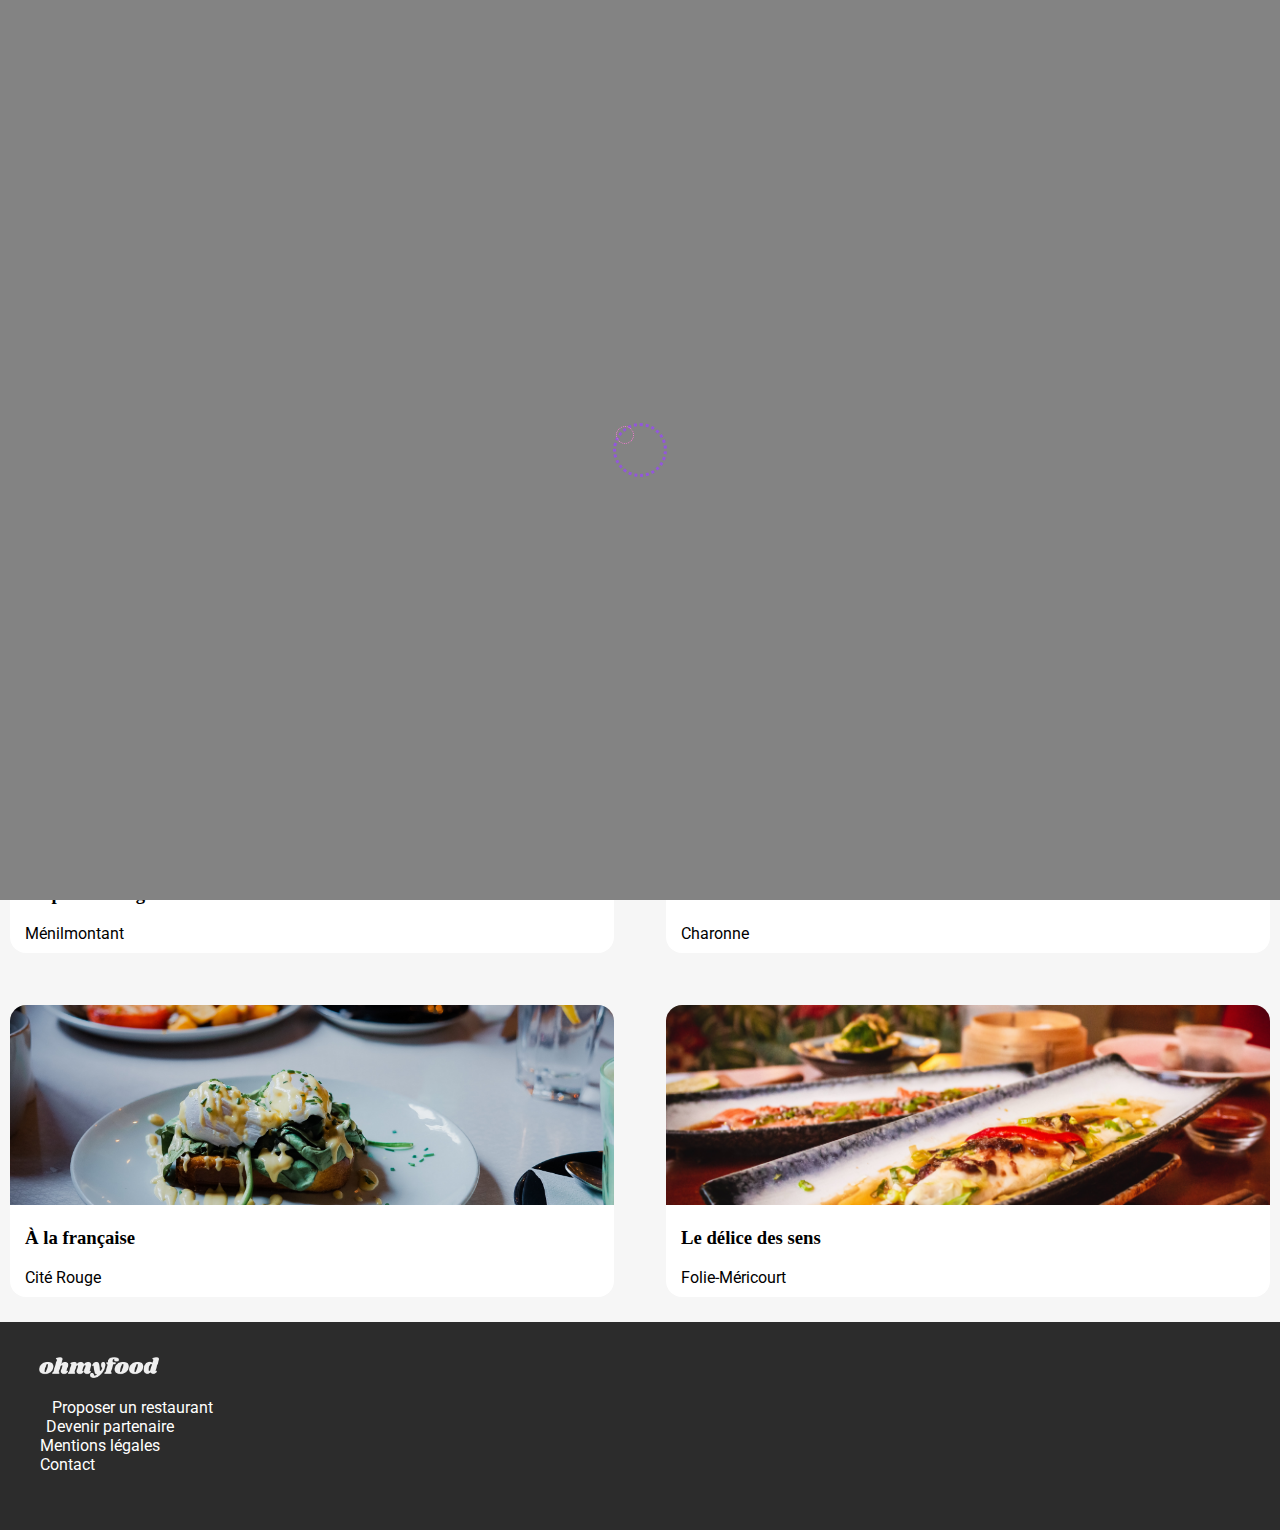
<file: index.html>
<!DOCTYPE html>

<html lang="fr">

<head>
	<meta charset="UTF-8">
	<meta name="viewport" content="initial-scale=1"/>
	<title>ohmyfood</title>
	<link rel="stylesheet" href="style.css">
	<link rel="preconnect" href="https://fonts.googleapis.com">
	<link rel="preconnect" href="https://fonts.gstatic.com" crossorigin>
	<link href="https://fonts.googleapis.com/css2?family=Roboto:wght@100;300;400;500;700;900&display=swap" rel="stylesheet">
	<link rel="stylesheet" href="https://use.fontawesome.com/releases/v5.14.0/css/all.css"
		integrity="sha384-HzLeBuhoNPvSl5KYnjx0BT+WB0QEEqLprO+NBkkk5gbc67FTaL7XIGa2w1L0Xbgc" crossorigin="anonymous">
</head>

<body>
	
	<!-- LOADER SPINNER -->
	
	<div class="loader">
		<div class="loader_spinner">
			<div class="loader_spinner_element"></div>
		</div>
	</div>
	
	<!-- HEADER -->
	
	<header class="header">
		<a href=""><img class="header_logo" src="images/logo/ohmyfood@2x.svg" alt="logo OMF"></a>
	</header>
	
	<main>
		
	<!-- SEARCH -->
		
		<div class="search">
			<div class="search_main">
				<i class="fas fa-map-marker-alt search_icon"></i>
			</div>
				<span><strong>Paris, Belleville</strong></span> 
		</div>
		
	<!-- INFORMATION -->

		<section class="info">
			<h1 class="info_text">Réservez le menu qui vous convient</h1>
			<p class="info_subtext">
				Découvrez des restaurants d'exception, séléctionnés par nos soins.
			</p>
			<span class="info_btnexplorer">Explorer nos restaurants</span>
		</section>
		
	<!-- FUNCTION -->

		<section class="fonction">
			<div class="bloc">
				<h2 class="function_term">Fonctionnemenent</h2>
				<ol class="function_list">
					<li class="function_main">
						<i class="function_icon fas fa-mobile-alt"></i>
						<span class="function_text">Choisissez un restaurant</span>
					</li>
					<li class="function_main">
						<i class="function_icon fas fa-list-ul"></i>
						<span class="function_text">Composez votre menu</span>
					</li>
					<li class="function_main">
						<i class="function_icon fas fa-store"></i>
						<span class="function_text">Dégustez au restaurant</span>
					</li>
				</ol>
			</div>
		</section>
		
	<!-- 4 RESTAURANTS -->
		
		<section class="resto">
			<div class="bloc">
				<h2 class="resto_line">Restaurants</h2>
				<div class="restocards">
					<a class="restocard" href="r1_lapalette.html">
						<img src="images/restaurants/img_resto1.jpg" alt="" class="restocard_img">
						<span class="restocard_new">Nouveau</span>
						<article class="restocard_art">
							<div class="restocard_menu">
								<h3 class="restocard_name">La palette du goût</h3>
								<span class="restocard_place">Ménilmontant</span>
							</div>
							<div class="restocard_btn mainmenu_button">
								<i class="restocard_heart1 mainmenu_heart1 far fa-heart fa-2x"></i>
							</div>
						</article>
					</a>
					<a class="restocard" href="r2_lanote.html">
						<img src="images/restaurants/img_resto2.jpg" alt="" class="restocard_img">
						<span class="restocard_new">Nouveau</span>
						<article class="restocard_art">
							<div class="restocard_menu">
								<h3 class="restocard_name">La note enchantée</h3>
								<span class="restocard_place">Charonne</span>
							</div>
							<div class="restocard_btn mainmenu_button">
								<i class="restocard_heart1 mainmenu_heart1 far fa-heart fa-2x"></i>
							</div>
						</article>
					</a>
					<a class="restocard" href="r3_lafrançaise.html">
						<img src="images/restaurants/img_resto3.jpg" alt="" class="restocard_img">
						<article class="restocard_art">
							<div class="restocard_menu">
								<h3 class="restocard_name">À la française</h3>
								<span class="restocard_place">Cité Rouge</span>
							</div>
							<div class="restocard_btn mainmenu_button">
								<i class="restocard_heart1 mainmenu_heart1 far fa-heart fa-2x"></i>
							</div>
						</article>
					</a>
					<a class="restocard" href="r4_ledelice.html">
						<img src="images/restaurants/img_resto4.jpg" alt="" class="restocard_img">
						<article class="restocard_art">
							<div class="restocard_menu">
								<h3 class="restocard_name">Le délice des sens</h3>
								<span class="restocard_place">Folie-Méricourt</span>
							</div>
							<div class="restocard_btn mainmenu_button">
								<i class="restocard_heart1 mainmenu_heart1 far fa-heart fa-2x"></i>
							</div>
						</article>
					</a>
				</div>
			</div>
			
		</section>

	</main>
	
	<!-- FOOTER -->
	
	<footer class="footer">
		<div class="bloc">
			<span class="footer_logo"><img class="footer_logo1" src="images/logo/ohmyfood.png" alt="ohmyfood"></span>
			<ul class="footer_list">
				<li class="footer_sublist">
					<a class="footer_link" href="#resto"><i class="footer_icon1 fas fa-utensils"></i>Proposer un
						restaurant</a>
				</li>
				<li class="footer_sublist">
					<a class="footer_link" href="#"><i class="footer_icon2 fas fa-hands-helping"></i>Devenir
						partenaire</a>
				</li>
				<li class="footer_sublist"><a class="footer_link" href="#">Mentions légales</a></li>
				<li class="footer_sublist"><a class="footer_link" href="mailto:mail@ohmyfood.com">Contact</a></li>
			</ul>
		</div>
	</footer>

</body>

</html>
</file>
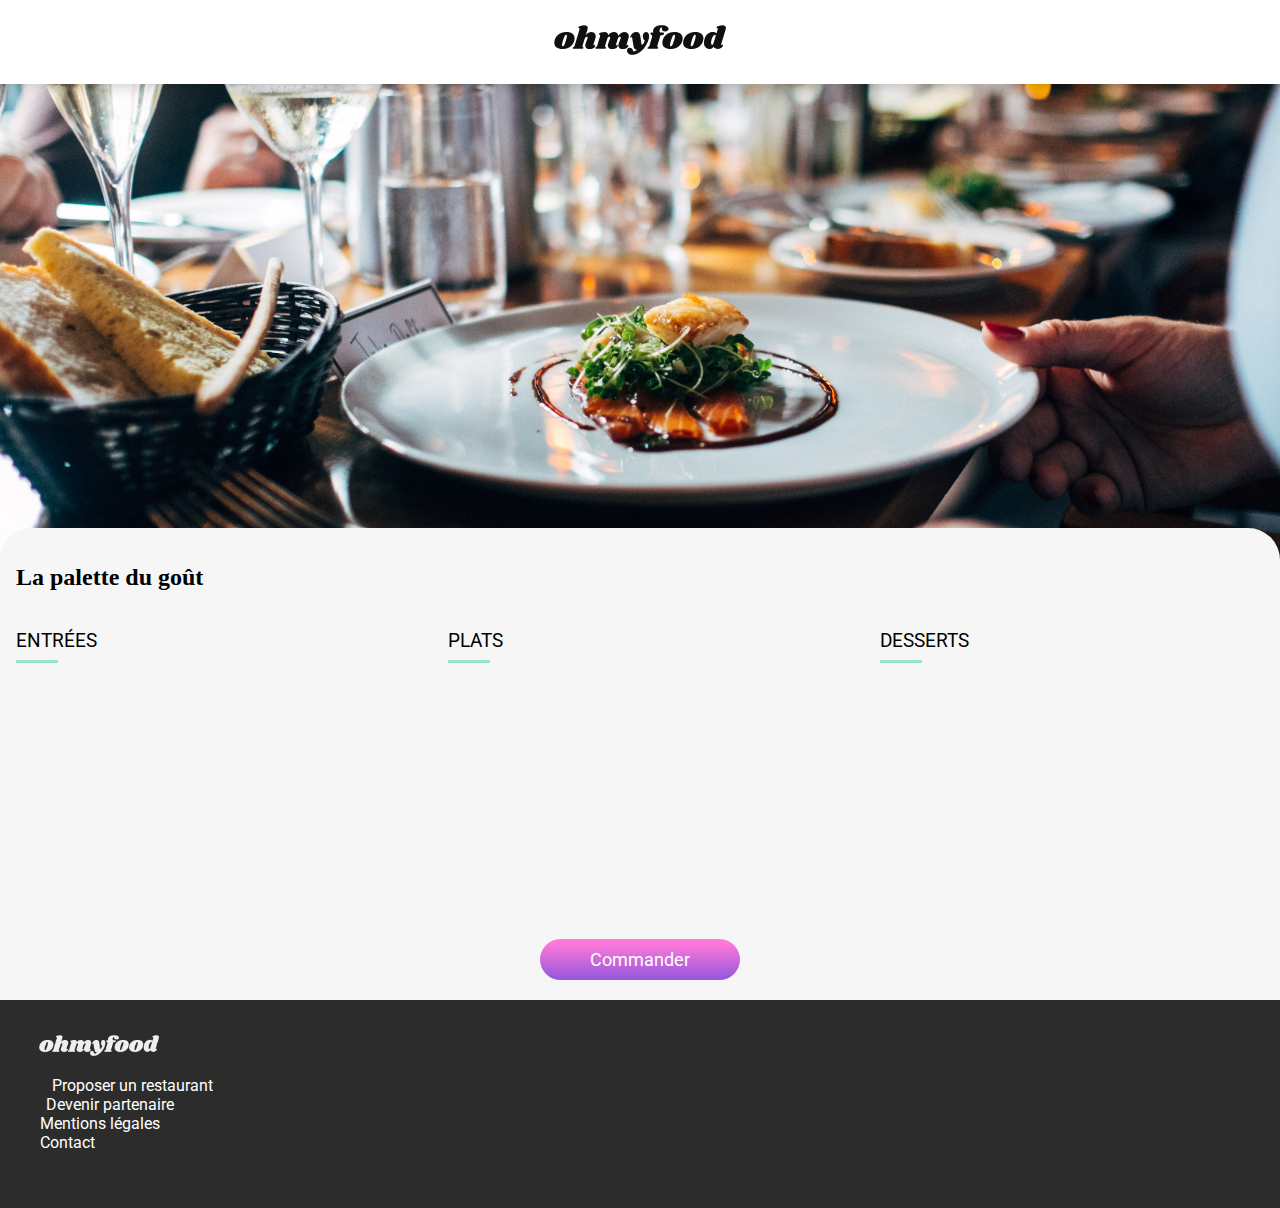
<file: r1_lapalette.html>
<!DOCTYPE html>

	<html lang="fr">
		<head>
			<meta charset="UTF-8">
			<meta name="viewport" content="initial-scale=1"/>
			<title> ohmyfood </title>
			<link rel="stylesheet" href="style.css">
			<link rel="preconnect" href="https://fonts.googleapis.com">
			<link rel="preconnect" href="https://fonts.gstatic.com" crossorigin>
			<link href="https://fonts.googleapis.com/css2?family=Roboto:wght@100;300;400;500;700;900&display=swap" rel="stylesheet">
			<link rel="stylesheet" href="https://use.fontawesome.com/releases/v5.14.0/css/all.css" integrity="sha384-HzLeBuhoNPvSl5KYnjx0BT+WB0QEEqLprO+NBkkk5gbc67FTaL7XIGa2w1L0Xbgc" crossorigin="anonymous">
		</head>

	<body>

<!-- HEADER -->

		<header class="header">
			<a href="index.html"><i class="fas fa-arrow-left header_indexhtml"></i></a>
			<a href="#"><img class="header_logo" src="images/logo/ohmyfood@2x.svg" alt="logo OMF"></a>
	    </header>

<!-- RESTAURANT PICTURE -->

		<img src="images\restaurants\img_La palette du goût.jpg" alt="" class="picture">

<!-- RESTO-MENUS -->

		<main class="mainmenu bloc">
			<header class="mainmenu_header">
				<h2 class="mainmenu_term">La palette du goût</h2>
				<button class="mainmenu_button">
					<i class="mainmenu_heart1 far fa-heart fa-2x"></i>
				</button>
			</header>
				<div class="menus">
					<section class="menu">
						<h3 class="menu_term">
							Entrées
						</h3>
							<article class="maincard a1">
								<div class="maincard_header">
									<h4 class="maincard_term">Fricassée d'escargot</h4>
									<p class="maincard_base">
										Au piment d'espelette                            
									</p>
								</div>
								<div class="maincard_price">25€</div> 	
								<div class="maincard_fig">
									<div class="maincard_wrapicon">
										<i class="maincard_icon fas fa-check"></i>
									</div>
								</div>
							</article>
							<article class="maincard a2">
								<div class="maincard_header">
									<h4 class="maincard_term">Foie gras de canard mi-cuit</h4>
									<p class="maincard_base">
										Et ses copeaux de truffe noire                            
									</p>
								</div>
								<div class="maincard_price">35€</div> 
								<div class="maincard_fig">
									<div class="maincard_wrapicon">
										<i class="maincard_icon fas fa-check"></i>
									</div>
								</div>
							</article>
							<article class="maincard a3">
								<div class="maincard_header">
									<h4 class="maincard_term">Oeuf au plat</h4>
									<p class="maincard_base">
										Assaisonné à la truffe sur lit de poireaux                            
									</p>
								</div>
								<div class="maincard_price">20€</div>
								<div class="maincard_fig">
									<div class="maincard_wrapicon">
										<i class="maincard_icon fas fa-check"></i>
									</div>
								</div>
							</article>
					</section>
					<section class="menu">
						<h3 class="menu_term">
							Plats
						</h3>
							<article class="maincard a4">
								<div class="maincard_header">
									<h4 class="maincard_term">Filet de boeuf aux herbes</h4>
									<p class="maincard_base">
										Accompagné de sa ribambelle de légumes                            
									</p>
								</div>
								<div class="maincard_price">40€</div>
								<div class="maincard_fig">
									<div class="maincard_wrapicon">
										<i class="maincard_icon fas fa-check"></i>
									</div>
								</div>
							</article>
							<article class="maincard a5">
								<div class="maincard_header">
									<h4 class="maincard_term">Parmentier de queue de boeuf</h4>
									<p class="maincard_base">
										A la truffe noire sur sa purée de panais                            
									</p>
								</div>
								<div class="maincard_price">35€</div>
								<div class="maincard_fig">
									<div class="maincard_wrapicon">
										<i class="maincard_icon fas fa-check"></i>
									</div>
								</div>
							</article>
							<article class="maincard a6">
								<div class="maincard_header">
									<h4 class="maincard_term">Filet de Turbot</h4>
									<p class="maincard_base">
										Aux agrumes                            
									</p>
								</div>
								<div class="maincard_price">44€</div> 
								<div class="maincard_fig">
									<div class="maincard_wrapicon">
										<i class="maincard_icon fas fa-check"></i>
									</div>
								</div>
							</article>
					</section>
					<section class="menu">
						<h3 class="menu_term">
							Desserts
						</h3>
							<article class="maincard a7">
								<div class="maincard_header">
									<h4 class="maincard_term">Paris-Brest</h4>
									<p class="maincard_base">
										Revisité                            
									</p>
								</div>
								<div class="maincard_price">18€</div> 
								<div class="maincard_fig">
									<div class="maincard_wrapicon">
										<i class="maincard_icon fas fa-check"></i>
									</div>
								</div>
							</article>
							<article class="maincard a8">
								<div class="maincard_header">
									<h4 class="maincard_term">Macaron au chocolat d'exception</h4>
									<p class="maincard_base">
										Et glace à la vanille de Madagascar                            
									</p>
								</div>
								<div class="maincard_price">22€</div>
								<div class="maincard_fig">
									<div class="maincard_wrapicon">
										<i class="maincard_icon fas fa-check"></i>
									</div>
								</div>
							</article>
							<article class="maincard a9">
								<div class="maincard_header">
									<h4 class="maincard_term">Mousse au chocolat</h4>
									<p class="maincard_base">
										Au piment d'espelette et à la truffe noire                            
									</p>
								</div>
								<div class="maincard_price">23€</div> 
								<div class="maincard_fig">
									<div class="maincard_wrapicon">
										<i class="maincard_icon fas fa-check"></i>
									</div>
								</div>
							</article>
					</section>
				</div>

<!-- ORDER BUTTON -->

			<div class="mainbtnorder">
				<span class="btnorder">
					Commander
				</span>
			</div>

		</main>

<!-- FOOTER -->
	
		<footer class="footer">
			<div class="bloc">
				<span class="footer_logo"><img class="footer_logo1" src="images/logo/ohmyfood.png" alt="ohmyfood">
				</span>
				<ul class="footer_list">
					<li class="footer_sublist">
						<a class="footer_link" href="#resto">
							<i class="footer_icon1 fas fa-utensils"></i>
							Proposer un restaurant
						</a>	
					</li>
					<li class="footer_sublist">
						<a class="footer_link" href="#">
							<i class="footer_icon2 fas fa-hands-helping"></i>
							Devenir partenaire
						</a>
					</li>
					<li class="footer_sublist">
						<a class="footer_link" href="#">
							Mentions légales
						</a>
					</li>
					<li class="footer_sublist">
						<a class="footer_link" href="mailto:mail@ohmyfood.com">
							Contact
						</a>
					</li>
				</ul>
			</div>
		</footer>
	
	</body>

</html>
</file>
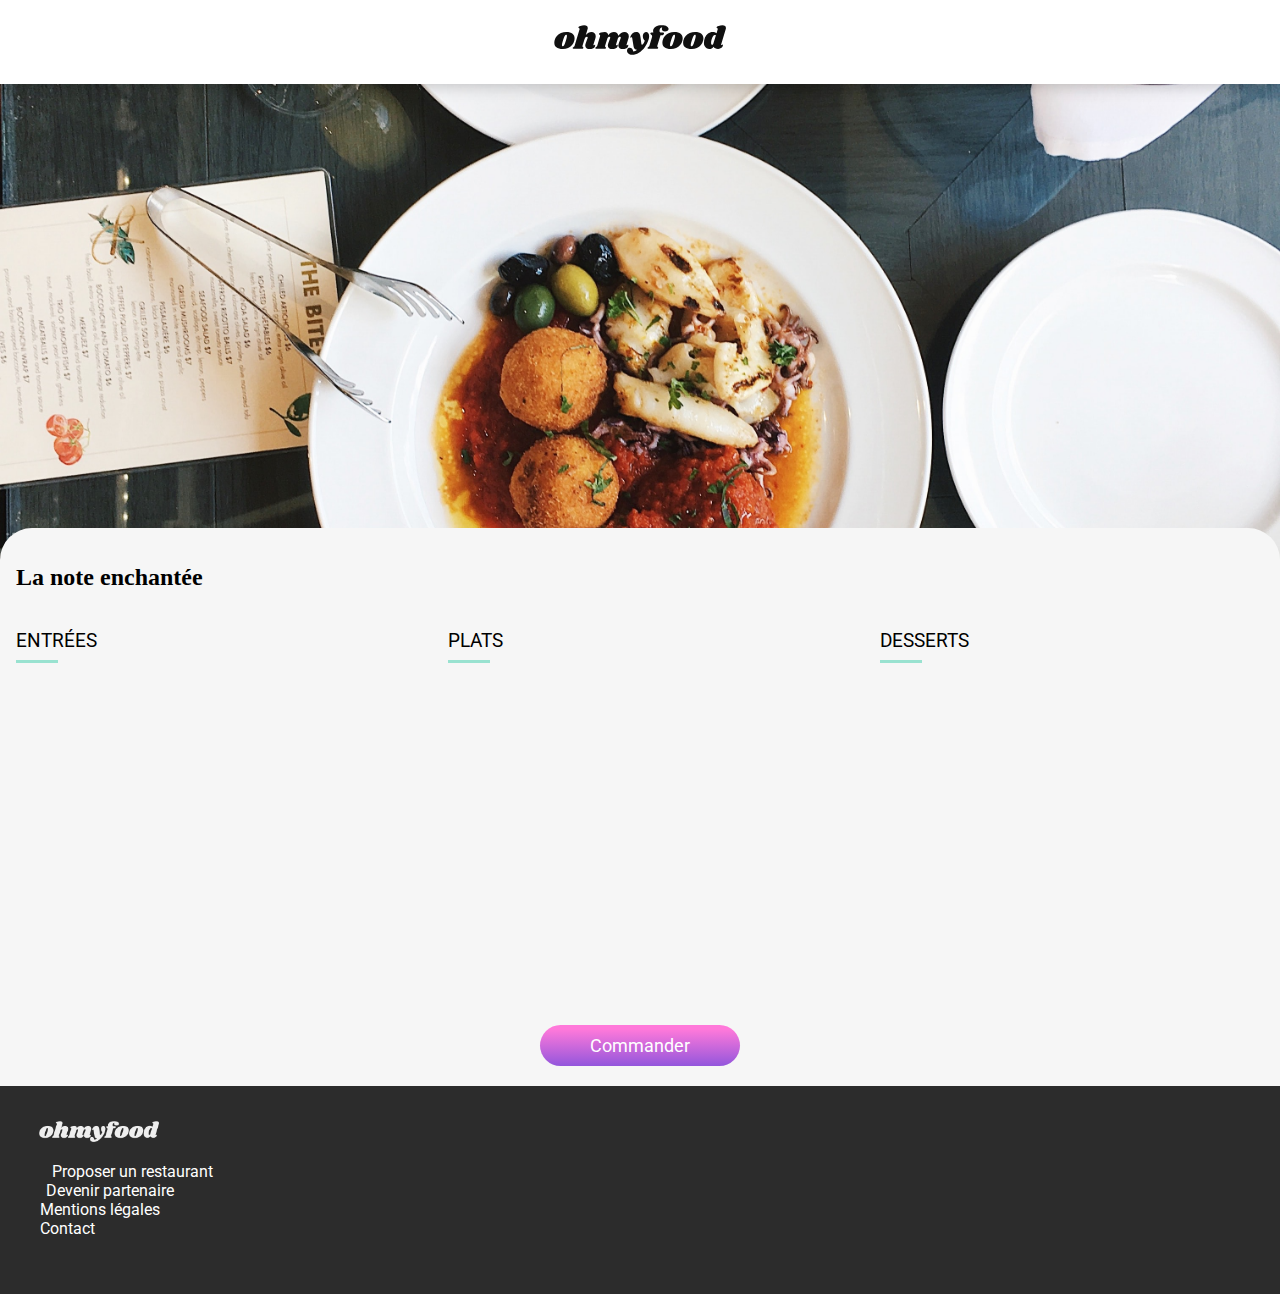
<file: r2_lanote.html>
<!DOCTYPE html>

	<html lang="fr">
		<head>
			<meta charset="UTF-8">
			<meta name="viewport" content="initial-scale=1"/>
			<title> ohmyfood </title>
			<link rel="stylesheet" href="style.css">
			<link rel="preconnect" href="https://fonts.googleapis.com">
			<link rel="preconnect" href="https://fonts.gstatic.com" crossorigin>
			<link href="https://fonts.googleapis.com/css2?family=Roboto:wght@100;300;400;500;700;900&display=swap" rel="stylesheet">
			<link rel="stylesheet" href="https://use.fontawesome.com/releases/v5.14.0/css/all.css" integrity="sha384-HzLeBuhoNPvSl5KYnjx0BT+WB0QEEqLprO+NBkkk5gbc67FTaL7XIGa2w1L0Xbgc" crossorigin="anonymous">
		</head>

	<body>

<!-- HEADER -->

		<header class="header">
			<a href="index.html"><i class="fas fa-arrow-left header_indexhtml"></i></a>
			<a href="#"><img class="header_logo" src="images\logo\ohmyfood@2x.svg" alt="logo OMF"></a>
	    </header>

<!-- RESTAURANT PICTURE -->

		<img src="images\restaurants\img_resto2.jpg" alt="" class="picture">

<!-- RESTO-MENUS -->

        <main class="mainmenu bloc">
            <header class="mainmenu_header">
                <h2 class="mainmenu_term">La note enchantée</h2>
                <button class="mainmenu_button">
                    <i class="mainmenu_heart1 far fa-heart fa-2x"></i>
                </button>
            </header>
            <div class="menus">
                <section class="menu">
                    <h3 class="menu_term">
                        Entrées
                    </h3>
                        <article class="maincard a1">
                            <div class="maincard_header">
                                <h4 class="maincard_term">Ravioles de foie gras</h4>
                                <p class="maincard_base">
                                    Accompagnés de leur crème à la truffe                            
                                </p>
                            </div>
                            <div class="maincard_price">25€</div> 	
                            <div class="maincard_fig">
                                <div class="maincard_wrapicon">
                                    <i class="maincard_icon fas fa-check"></i>
                                </div>
                            </div>
                        </article>
                        <article class="maincard a2">
                            <div class="maincard_header">
                                <h4 class="maincard_term">Caviar osciètre</h4>
                                <p class="maincard_base">
                                    Sur blini à la farine de blé noir                           
                                </p>
                            </div>
                            <div class="maincard_price">35€</div> 
                            <div class="maincard_fig">
                                <div class="maincard_wrapicon">
                                    <i class="maincard_icon fas fa-check"></i>
                                </div>
                            </div>
                        </article>
                        <article class="maincard a3">
                            <div class="maincard_header">
                                <h4 class="maincard_term">Homard et espuma de potiron</h4>
                                <p class="maincard_base">
                                    Mariné aux zests d'orange                            
                                </p>
                            </div>
                            <div class="maincard_price">20€</div>
                            <div class="maincard_fig">
                                <div class="maincard_wrapicon">
                                    <i class="maincard_icon fas fa-check"></i>
                                </div>
                            </div>
                        </article>
                        <article class="maincard a3b">
                            <div class="maincard_header">
                                <h4 class="maincard_term">Foie gras de canard cuit entier</h4>
                                <p class="maincard_base">
                                    Confiture de figue et pain toasté                           
                                </p>
                            </div>
                            <div class="maincard_price">35€</div>
                            <div class="maincard_fig">
                                <div class="maincard_wrapicon">
                                    <i class="maincard_icon fas fa-check"></i>
                                </div>
                            </div>
                        </article>
                </section>
                <section class="menu">
                    <h3 class="menu_term">
                        Plats
                    </h3>
                        <article class="maincard a4">
                            <div class="maincard_header">
                                <h4 class="maincard_term">Noix de coquilles Saint-Jacques</h4>
                                <p class="maincard_base">
                                    Sur lit de purée de céleri-rave                            
                                </p>
                            </div>
                            <div class="maincard_price">40€</div>
                            <div class="maincard_fig">
                                <div class="maincard_wrapicon">
                                    <i class="maincard_icon fas fa-check"></i>
                                </div>
                            </div>
                        </article>
                        <article class="maincard a5">
                            <div class="maincard_header">
                                <h4 class="maincard_term">Langoustine poêlée</h4>
                                <p class="maincard_base">
                                    Purée de patate douce                            
                                </p>
                            </div>
                            <div class="maincard_price">35€</div>
                            <div class="maincard_fig">
                                <div class="maincard_wrapicon">
                                    <i class="maincard_icon fas fa-check"></i>
                                </div>
                            </div>
                        </article>
                        <article class="maincard a6">
                            <div class="maincard_header">
                                <h4 class="maincard_term">Mijoté de queue de boeuf</h4>
                                <p class="maincard_base">
                                    Et riz sauvage aux zests de citron                           
                                </p>
                            </div>
                            <div class="maincard_price">44€</div> 
                            <div class="maincard_fig">
                                <div class="maincard_wrapicon">
                                    <i class="maincard_icon fas fa-check"></i>
                                </div>
                            </div>
                        </article>
                </section>
                <section class="menu">
                    <h3 class="menu_term">
                        Desserts
                    </h3>
                        <article class="maincard a7">
                            <div class="maincard_header">
                                <h4 class="maincard_term">Macaron noisette et chocolat</h4>
                                <p class="maincard_base">
                                    Glace au caramel brun et sel de Guérande                           
                                </p>
                            </div>
                            <div class="maincard_price">18€</div> 
                            <div class="maincard_fig">
                                <div class="maincard_wrapicon">
                                    <i class="maincard_icon fas fa-check"></i>
                                </div>
                            </div>
                        </article>
                        <article class="maincard a8">
                            <div class="maincard_header">
                                <h4 class="maincard_term">Baba au rhum revisité</h4>
                                <p class="maincard_base">
                                    Avec son coulis de citron                           
                                </p>
                            </div>
                            <div class="maincard_price">22€</div>
                            <div class="maincard_fig">
                                <div class="maincard_wrapicon">
                                    <i class="maincard_icon fas fa-check"></i>
                                </div>
                            </div>
                        </article>
                        <article class="maincard a9">
                            <div class="maincard_header">
                                <h4 class="maincard_term">Tarte au citron meringuée</h4>
                                <p class="maincard_base">
                                    Destructurée                          
                                </p>
                            </div>
                            <div class="maincard_price">23€</div> 
                            <div class="maincard_fig">
                                <div class="maincard_wrapicon">
                                    <i class="maincard_icon fas fa-check"></i>
                                </div>
                            </div>
                        </article>
                </section>
            </div>

<!-- ORDER BUTTON -->

            <div class="mainbtnorder">
                <span class="btnorder">
                    Commander
                </span>
            </div>

        </main>

<!-- FOOTER -->

            <footer class="footer">
                <div class="bloc">
                    <span class="footer_logo"><img class="footer_logo1" src="images/logo/ohmyfood.png" alt="ohmyfood">
                    </span>
                    <ul class="footer_list">
                        <li class="footer_sublist">
                            <a class="footer_link" href="#resto">
                                <i class="footer_icon1 fas fa-utensils"> </i>                              
                                Proposer un restaurant
                            </a>	
                        </li>
                        <li class="footer_sublist">
                            <a class="footer_link" href="#">
                                <i class="footer_icon2 fas fa-hands-helping"></i>
                                Devenir partenaire
                            </a>
                        </li>
                        <li class="footer_sublist">
                            <a class="footer_link" href="#">
                                Mentions légales
                            </a>
                        </li>
                        <li class="footer_sublist">
                            <a class="footer_link" href="mailto:mail@ohmyfood.com">
                                Contact
                            </a>
                        </li>
                    </ul>
                </div>
            </footer>

    </body>

</html>
</file>
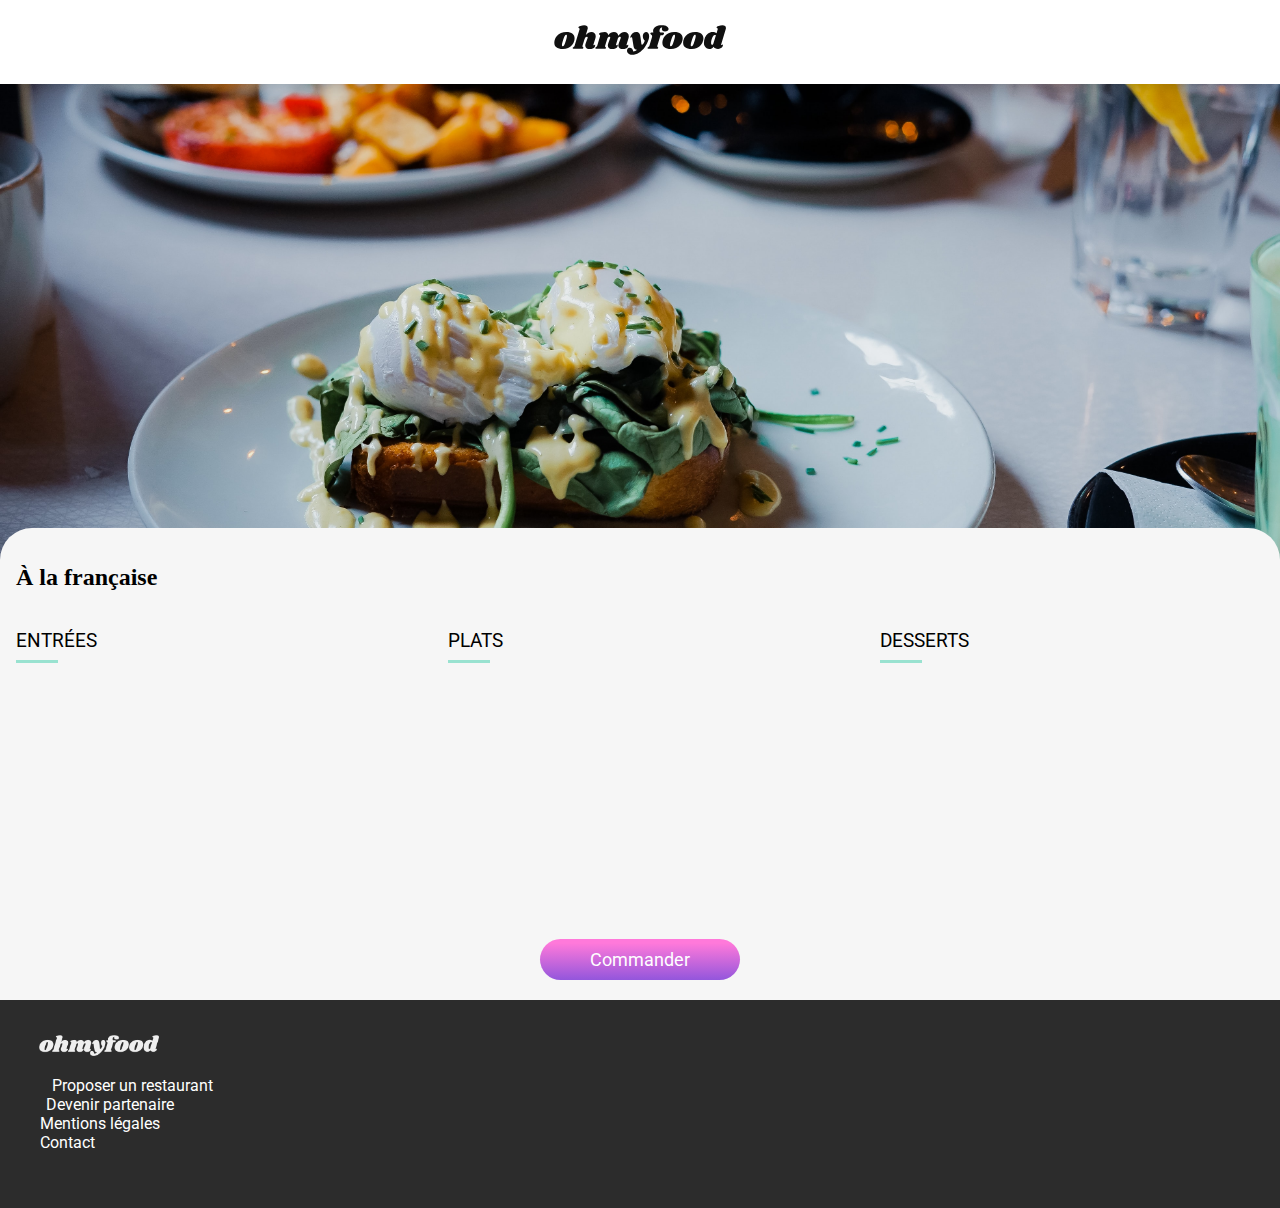
<file: r3_lafrançaise.html>
<!DOCTYPE html>

	<html lang="fr">

		<head>
			<meta charset="UTF-8">
			<meta name="viewport" content="initial-scale=1" />
			<title> ohmyfood </title>
			<link rel="stylesheet" href="style.css">
			<link rel="preconnect" href="https://fonts.googleapis.com">
			<link rel="preconnect" href="https://fonts.gstatic.com" crossorigin>
			<link href="https://fonts.googleapis.com/css2?family=Roboto:wght@100;300;400;500;700;900&display=swap" rel="stylesheet">
			<link rel="stylesheet" href="https://use.fontawesome.com/releases/v5.14.0/css/all.css" integrity="sha384-HzLeBuhoNPvSl5KYnjx0BT+WB0QEEqLprO+NBkkk5gbc67FTaL7XIGa2w1L0Xbgc" crossorigin="anonymous">
		</head>

	<body>

	<!-- HEADER-->

			<header class="header">
				<a href="#"><img class="header_logo" src="images\logo\ohmyfood@2x.svg" alt="logo OMF"></a>
				<div class="header_indexhtml">
					<a href="index.html"><i class="fas fa-arrow-left header_index"></i></a>
				</div>
				</header>

	<!-- RESTAURANT -->

				<img src="images\restaurants\img_resto3.jpg" alt="" class="picture">

	<!-- RESTO-MENUS -->

        <main class="mainmenu bloc">
            <header class="mainmenu_header">
                <h2 class="mainmenu_term">À la française</h2>
                    <button class="mainmenu_button">
                        <i class="mainmenu_heart1 far fa-heart fa-2x"></i>
                    </button>
            </header>
            <div class="menus">
                <section class="menu">
                    <h3 class="menu_term">
						Entrées
					</h3>
                        <article class="maincard a1">
                            <div class="maincard_header">
                                <h4 class="maincard_term">Tartare de poulpe acidulé</h4>
                                <p class="maincard_base">Aux zestes d'orange</p>   
                            </div>
                            <div class="maincard_price">25€</div> 	
                            <div class="maincard_fig">
                                <div class="maincard_wrapicon">
                                    <i class="maincard_icon fas fa-check"></i>
                                </div>
                            </div>
                        </article>
						<article class="maincard a2">
								<div class="maincard_header">
									<h4 class="maincard_term">Velouté de légumes d'antan</h4>
									<p class="maincard_base">Carotte, panais, topinambour</p>
								</div>
								<div class="maincard_price">35€</div> 
								<div class="maincard_fig">
									<div class="maincard_wrapicon">
										<i class="maincard_icon fas fa-check"></i>
									</div>
								</div>
						</article>
						<article class="maincard a3">
								<div class="maincard_header">
									<h4 class="maincard_term">Soupe à l'oignon</h4>
									<p class="maincard_base">Revisitée</p>
								</div>
								<div class="maincard_price">20€</div>
								<div class="maincard_fig">
									<div class="maincard_wrapicon">
										<i class="maincard_icon fas fa-check"></i>
									</div>
								</div>
						</article>
				</section>
				<section class="menu">
					<h3 class="menu_term">
						Plats
					</h3>
						<article class="maincard a4">
							<div class="maincard_header">
								<h4 class="maincard_term">Coquilles Saint-Jacques</h4>
								<p class="maincard_base">Accompagnées d'une purée de panais</p>
							</div>
							<div class="maincard_price">40€</div> 
							<div class="maincard_fig">
								<div class="maincard_wrapicon">
										<i class="maincard_icon fas fa-check"></i>
								</div>
							</div>
						</article>
						<article class="maincard a5">
							<div class="maincard_header">
								<h4 class="maincard_term">Magret de canard</h4>
								<p class="maincard_base">Et parmentier de pommes de terre</p> 
							</div>
							<div class="maincard_price">35€</div>  
							<div class="maincard_fig">
								<div class="maincard_wrapicon">
									<i class="maincard_icon fas fa-check"></i>
								</div>
							</div>
						</article>
						<article class="maincard a6">
							<div class="maincard_header">
								<h4 class="maincard_term">Pigeonneau d’Ille-et-Vilaine</h4>
								<p class="maincard_base">Sur son lit de gnocchis aux légumes</p>  
							</div>
							<div class="maincard_price">44€</div> 
							<div class="maincard_fig">
								<div class="maincard_wrapicon">
									<i class="maincard_icon fas fa-check"></i>
								</div>
							</div>
						</article>
				</section>
				<section class="menu">
					<h3 class="menu_term">
						Desserts
					</h3>
						<article class="maincard a7">
							<div class="maincard_header">
								<h4 class="maincard_term">Pétales de violettes glacés</h4>
									<p class="maincard_base">
										Et purée de noisettes                            
									</p>
							</div>
								<div class="maincard_price">18€</div> 
								<div class="maincard_fig">
									<div class="maincard_wrapicon">
										<i class="maincard_icon fas fa-check"></i>
									</div>
								</div>
						</article>
						<article class="maincard a8">
							<div class="maincard_header">
								<h4 class="maincard_term">Fondant au chocolat</h4>
								<p class="maincard_base">
									Revisité                           
								</p>
							</div>
							<div class="maincard_price">22€</div>
								<div class="maincard_fig">
									<div class="maincard_wrapicon">
										<i class="maincard_icon fas fa-check"></i>
									</div>
								</div>
						</article>
						<article class="maincard a9">
							<div class="maincard_header">
								<h4 class="maincard_term">Millefeuille croustillant</h4>
									<p class="maincard_base">
										Myrtilles et pâte d’amande                           
									</p>
							</div>
							<div class="maincard_price">23€</div> 
								<div class="maincard_fig">
									<div class="maincard_wrapicon">
										<i class="maincard_icon fas fa-check"></i>
									</div>
								</div>
						</article>
				</section>
			</div>

<!-- ORDER BUTTON -->

			<div class="mainbtnorder">
				<span class="btnorder">
					Commander
				</span>
			</div>

		</main>

<!-- FOOTER -->

		<footer class="footer">
			<div class="bloc">
				<span class="footer_logo"><img class="footer_logo1" src="images/logo/ohmyfood.png" alt="ohmyfood">
				</span>
				<ul class="footer_list">
					<li class="footer_sublist">
						<a class="footer_link" href="#resto">
							<i class="footer_icon1 fas fa-utensils"></i>							
							Proposer un restaurant
						</a>	
					</li>
					<li class="footer_sublist">
						<a class="footer_link" href="#">
							<i class="footer_icon2 fas fa-hands-helping"></i>
							Devenir partenaire
						</a>
					</li>
					<li class="footer_sublist">
						<a class="footer_link" href="#">
							Mentions légales
						</a>
					</li>
					<li class="footer_sublist">
						<a class="footer_link" href="mailto:mail@ohmyfood.com">
							Contact
						</a>
					</li>
				</ul>
			</div>
		</footer>

	</body>

</html>
</file>
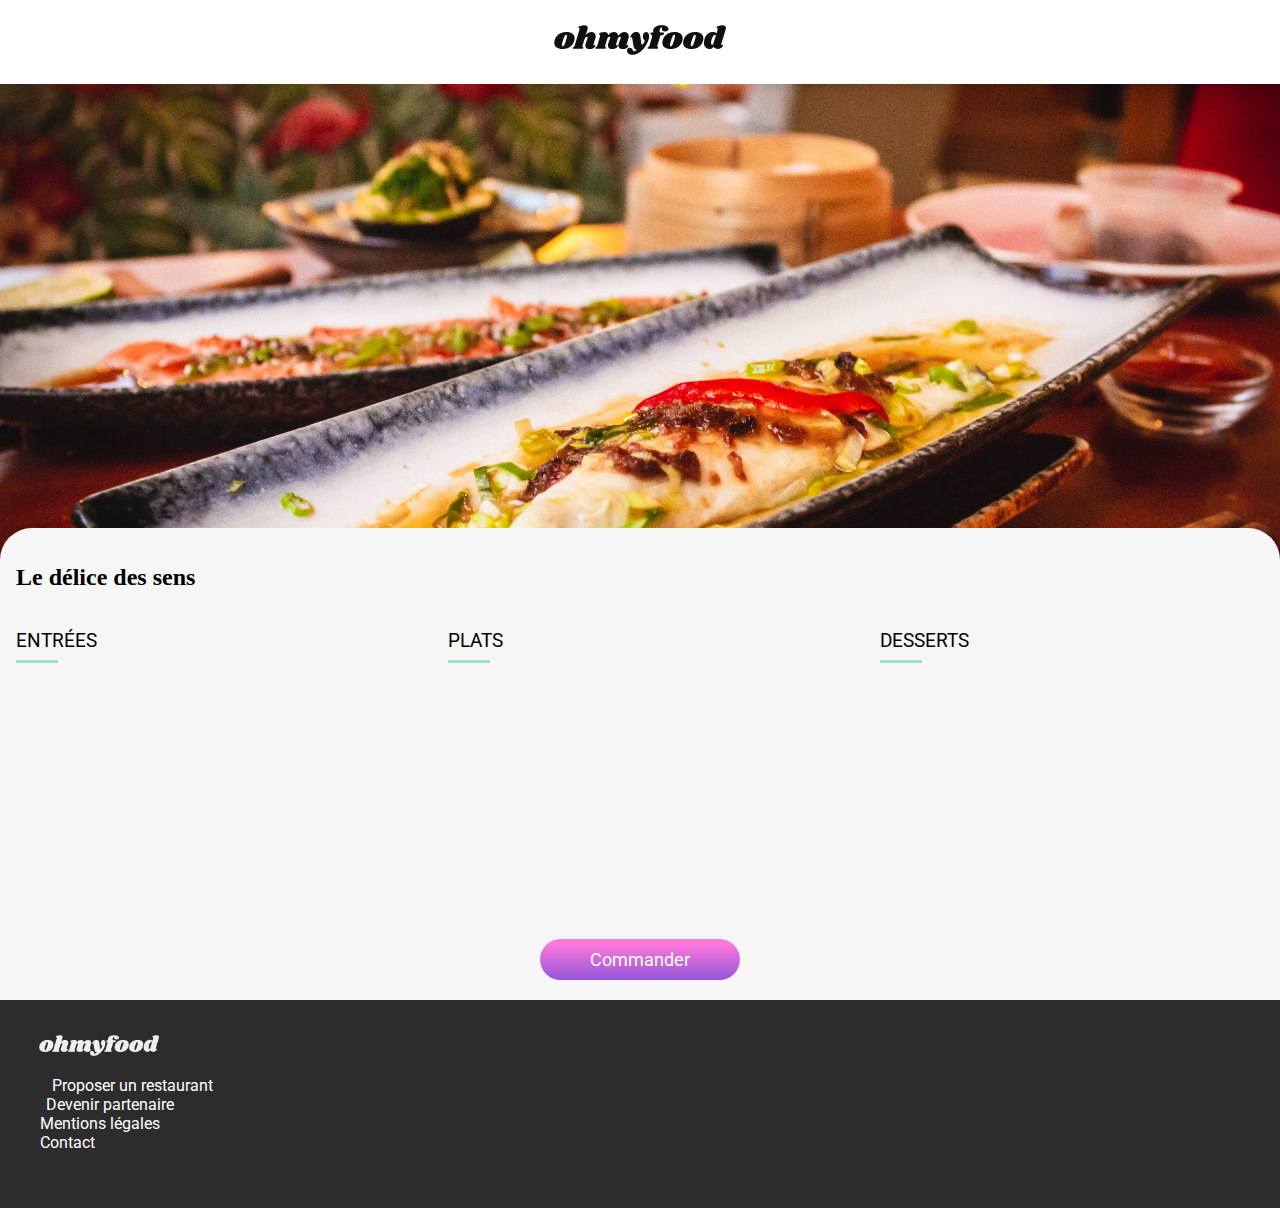
<file: r4_ledelice.html>
<!DOCTYPE html>

	<html lang="fr">
		<head>
			<meta charset="UTF-8">
			<meta name="viewport" content="initial-scale=1"/>
			<title> ohmyfood </title>
			<link rel="stylesheet" href="style.css">
			<link rel="preconnect" href="https://fonts.googleapis.com">
			<link rel="preconnect" href="https://fonts.gstatic.com" crossorigin>
			<link href="https://fonts.googleapis.com/css2?family=Roboto:wght@100;300;400;500;700;900&display=swap" rel="stylesheet">
			<link rel="stylesheet" href="https://use.fontawesome.com/releases/v5.14.0/css/all.css" integrity="sha384-HzLeBuhoNPvSl5KYnjx0BT+WB0QEEqLprO+NBkkk5gbc67FTaL7XIGa2w1L0Xbgc" crossorigin="anonymous">
		</head>

	<body>

<!-- HEADER -->

		<header class="header">
			<a href="index.html"><i class="fas fa-arrow-left header_indexhtml"></i></a>
			<a href="#"><img class="header_logo" src="images\logo\ohmyfood@2x.svg" alt="logo OMF"></a>
	    </header>

<!-- RESTAURANT PICTURE -->

		<img src="images\restaurants\img_resto4.jpg" alt="" class="picture">

<!-- RESTO-MENUS -->

<main class="mainmenu bloc">
    <header class="mainmenu_header">
        <h2 class="mainmenu_term">Le délice des sens</h2>
        <button class="mainmenu_button">
            <i class="mainmenu_heart1 far fa-heart fa-2x"></i>
        </button>
    </header>
        <div class="menus">
            <section class="menu">
                <h3 class="menu_term">
                    Entrées
                </h3>
                    <article class="maincard a1">
                        <div class="maincard_header">
                            <h4 class="maincard_term">Tartare de thon</h4>
                            <p class="maincard_base">
                                Assaisonné au yuzu                                                        
                            </p>
                        </div>
                        <div class="maincard_price">25€</div> 	
                        <div class="maincard_fig">
                            <div class="maincard_wrapicon">
                                <i class="maincard_icon fas fa-check"></i>
                            </div>
                        </div>
                    </article>
                    <article class="maincard a2">
                        <div class="maincard_header">
                            <h4 class="maincard_term">Bouchée de homard croustillant</h4>
                            <p class="maincard_base">
                                Et sa farandole de petits légumes                            
                            </p>
                        </div>
                        <div class="maincard_price">35€</div> 
                        <div class="maincard_fig">
                            <div class="maincard_wrapicon">
                                <i class="maincard_icon fas fa-check"></i>
                            </div>
                        </div>
                    </article>
                    <article class="maincard a3">
                        <div class="maincard_header">
                            <h4 class="maincard_term">Velouté de cèpes</h4>
                            <p class="maincard_base">
                                Aux truffes                                                       
                            </p>
                        </div>
                        <div class="maincard_price">20€</div>
                        <div class="maincard_fig">
                            <div class="maincard_wrapicon">
                                <i class="maincard_icon fas fa-check"></i>
                            </div>
                        </div>
                    </article>
            </section>
            <section class="menu">
                <h3 class="menu_term">
                    Plats
                </h3>
                    <article class="maincard a4">
                        <div class="maincard_header">
                            <h4 class="maincard_term">Poulet rôti aux herbes de Provence</h4>
                            <p class="maincard_base">
                                Et sa crème de truffe                            
                            </p>
                        </div>
                        <div class="maincard_price">40€</div>
                        <div class="maincard_fig">
                            <div class="maincard_wrapicon">
                                <i class="maincard_icon fas fa-check"></i>
                            </div>
                        </div>
                    </article>
                    <article class="maincard a5">
                        <div class="maincard_header">
                            <h4 class="maincard_term">Langouste rôtie</h4>
                            <p class="maincard_base">
                                Et ses légumes de saison                            
                            </p>
                        </div>
                        <div class="maincard_price">35€</div>
                        <div class="maincard_fig">
                            <div class="maincard_wrapicon">
                                <i class="maincard_icon fas fa-check"></i>
                            </div>
                        </div>
                    </article>
                    <article class="maincard a6">
                        <div class="maincard_header">
                            <h4 class="maincard_term">Côte de boeuf angus</h4>
                            <p class="maincard_base">
                                Et sa purée de panais                            
                            </p>
                        </div>
                        <div class="maincard_price">44€</div> 
                        <div class="maincard_fig">
                            <div class="maincard_wrapicon">
                                <i class="maincard_icon fas fa-check"></i>
                            </div>
                        </div>
                    </article>
            </section>
            <section class="menu">
                <h3 class="menu_term">
                    Desserts
                </h3>
                    <article class="maincard a7">
                        <div class="maincard_header">
                            <h4 class="maincard_term">Farandole de desserts</h4>
                            <p class="maincard_base">
                                Du chef                                                       
                            </p>
                        </div>
                        <div class="maincard_price">18€</div> 
                        <div class="maincard_fig">
                            <div class="maincard_wrapicon">
                                <i class="maincard_icon fas fa-check"></i>
                            </div>
                        </div>
                    </article>
                    <article class="maincard a8">
                        <div class="maincard_header">
                            <h4 class="maincard_term">Crème brulée</h4>
                            <p class="maincard_base">
                                Revisitée                             
                            </p>
                        </div>
                        <div class="maincard_price">22€</div>
                        <div class="maincard_fig">
                            <div class="maincard_wrapicon">
                                <i class="maincard_icon fas fa-check"></i>
                            </div>
                        </div>
                    </article>
                    <article class="maincard a9">
                        <div class="maincard_header">
                            <h4 class="maincard_term">Tiramisu</h4>
                            <p class="maincard_base">
                                À la noisette                            
                            </p>
                        </div>
                        <div class="maincard_price">23€</div> 
                        <div class="maincard_fig">
                            <div class="maincard_wrapicon">
                                <i class="maincard_icon fas fa-check"></i>
                            </div>
                        </div>
                    </article>
            </section>
        </div>


<!-- ORDER BUTTON -->

                <div class="mainbtnorder">
                    <span class="btnorder">
                        Commander
                    </span>
                </div>

        </main>

<!-- FOOTER -->

        <footer class="footer">
            <div class="bloc">
                <span class="footer_logo"><img class="footer_logo1" src="images\logo\ohmyfood.png" alt="ohmyfood">
                </span>
                <ul class="footer_list">
                    <li class="footer_sublist">
                        <a class="footer_link" href="#resto">
                            <i class="footer_icon1 fas fa-utensils"></i>
                                Proposer un restaurant
                        </a>	
                    </li>
                    <li class="footer_sublist">
                        <a class="footer_link" href="#">
                            <i class="footer_icon2 fas fa-hands-helping"> </i>
                            Devenir partenaire
                        </a>
                    </li>
                    <li class="footer_sublist">
                        <a class="footer_link" href="#">
                            Mentions légales
                        </a>
                    </li>
                    <li class="footer_sublist">
                        <a class="footer_link" href="mailto:mail@ohmyfood.com">
                            Contact
                        </a>
                    </li>
                </ul>
            </div>
        </footer>

    </body>

</html>
</file>
<file: style.css>
@charset "UTF-8";

	/** GENERAL µ*/

	body {
	  font-family: roboto;
	  margin: 0;
	  width: 100%;
	  height: 100%;
	}
	
	ul, ol {
	  list-style-type: none;
	  counter-reset: section;
	}
	
	.bloc {
	  max-width: 1500px;
	  margin: auto;
	  position: relative;
	}
	
	@keyframes opa {
	  0% {
	    opacity: 0.5;
	  }
	  70% {
	    opacity: 0;
	  }
	  100% {
	    opacity: 0;
	    position: relative;
	  }
	}
	.loader {
	  width: 100%;
	  height: 100%;
	  background-color: #838383;
	  display: flex;
	  justify-content: center;
	  align-items: center;
	  position: fixed;
	  z-index: 1000;
	  animation: opa 3s ease-in forwards;
	}
	.loader_spinner {
	  width: 48px;
	  height: 48px;
	  background-color: transparent;
	  border-radius: 50%;
	  border: 3px dotted #9356DC;
	  animation: load 0.6s backwards infinite;
	  position: absolute;
	}
	.loader_spinner_element {
	  width: 16px;
	  height: 16px;
	  background-color: transparent;
	  border-radius: 50%;
	  border: 1px dotted #FF79DA;
	  animation: load 0.6s backwards infinite;
	  position: absolute;
	}
	
	@keyframes load {
	  0% {
	    transform: scale(0.1);
	  }
	  100% {
	    transform: scale(2);
	  }
	}

	/** HEADER **/

	.header {
	  padding: 10px;
	  box-shadow: 0 0 16px rgba(0, 0, 0, 0.25);
	  position: relative;
	  display: flex;
	  justify-content: center;
	}
	.header_logo {
	  height: 30px;
	  padding: 15px 15px 15px 15px;
	  margin: 0;
	  align-items: center;
	}
	.header_indexhtml {
	  position: absolute;
	  left: 30px;
	  height: 30px;
	  width: 30px;
	  top: 50%;
	  align-items: center;
	  justify-content: center;
	  transform: translateY(-50%);
	  font-size: 20px;
	  color: black;
	}
	
	.search {	
	 padding-top: 10px;
	 padding-bottom: 10px;
	 display: flex;
	 flex-direction: row;
	 justify-content: center;
	 color: #363636;
	}
	.search_icon {
	  position: relative;
	  right: 12px;
	  padding-top: 2px;
	}
	.search_span {
	  position: relative;
	  padding-top: 8px;
	  font-style: normal;
	  font-size: 18px;
	}
	
	/** INFORMATION **/

	.info {
	  display: flex;
	  flex-direction: column;
	  justify-content: center;
	  align-items: center;
	  text-align: center;
	  font-size: 20px;
	  padding-bottom: 70px;
	  background-color: #f6f6f6;
	  padding-left: 60px;
	  padding-right: 60px;
	}
	.info_btnexplorer {
	  padding: 10px;
	  border-radius: 130px;
	  background: linear-gradient(to bottom, #FF79DA 10%, #9356DC 100%);
	  display: flex;
	  position: relative;
	  font-size: large;
	  color: white;
	  width: 220px;
	  justify-content: center;
	}
	.info_btnexplorer:hover {
	  transform: scale(1.01);
	  cursor: pointer;
	  box-shadow: 3px 5px 5px grey;
	  transition: 0.1s;
	  opacity: 0.9;
	}
	
	/** FUNCTION */

	.function_term {
	  padding: 18px;
	  font-size: 24px;
	}
	.function_main {
	  padding: 18px;
	  margin: 0px 0 10px 0px;
	  box-shadow: 4px 4px 8px rgba(0, 0, 0, 0.125);
	  border-radius: 20px;
	  background-color: #f6f6f6;
	  position: relative;
	  display: flex;
	  font-size: 20px;
	  list-style: none;
	  font-weight: bold;
	  max-width: 88%;
	  left: -14px;
	}
	.function_main::before {
	  counter-increment: section;
	  content: " " counter(section) "  ";
	  height: 20px;
	  width: 20px;
	  font-size: 18px;
	  border-radius: 100px;
	  display: flex;
	  justify-content: center;
	  align-items: center;
	  color: white;
	  background-color: #9356DC;
	  position: absolute;
	  left: -12px;
	}
	.function_main:hover {
	  background-color: rgba(241, 232, 250, 0.9);
	  color: #9356DC;
	  cursor: pointer;
	}
	.function_text {
	  padding-left: 22px;
	  color: black;
	}
	.function_icon {
	  padding: 2px 0px 1px 12px;
	}
	
	/** 4 RESTAURANTS */

	.resto {
	  background-color: #f6f6f6;
	  padding-bottom: 15px;
	}
	.resto_line {
	  display: grid;
	  grid-template-columns: repeat(1, 1fr);
	  column-gap: 32px;
	  row-gap: 32px;
	  padding: 20px 0px 0px 20px;
	}
	
	.restocards {
	  display: grid;
	  grid-template-columns: repeat(1, 1fr);
	  column-gap: 32px;
	  row-gap: 32px;
	}
	.restocards:link {
	  color: black;
	}
	.restocards:visited {
	  color: black;
	}
	
	@keyframes restocard_heart1 {
	  0% {
	    opacity: 0;
	  }
	  50% {
	    opacity: 0.5;
	  }
	  100% {
	    opacity: 1;
	  }
	}

	.restocard {
	  display: flex;
	  position: relative;
	  text-decoration: none;
	  color: inherit;
	  display: block;
	  margin: 10px;
	  background-color: white;
	  border-radius: 16px;
	}
	.restocard_img {
	  height: 200px;
	  width: 100%;
	  border: transparent solid 0px;
	  border-radius: 16px 16px 0 0;
	  box-shadow: none;
	  object-fit: cover;
	}
	.restocard_new {
	  padding: 8px;
	  border-radius: 2px;
	  position: absolute;
	  top: 16px;
	  right: 12px;
	  background-color: #99E2D0;
	  color: #00644b;
	  font-weight: bold;
	}
	.restocard_menu {
	  padding: 0 0 10px 15px;
	}
	.restocard_name {
	  font-family: Shrikhand;
	  font-weight: bold;
	}	
	.restocard_btn {
	  position: absolute;
	  text-align: right;
	  top: 80%;
	  right: 2%;
	}
	.restocard_heart1 {
	  color: black;
	  cursor: pointer;
	}
	.restocard_heart1:hover {
	  opacity: 1;
	  background: linear-gradient(to right, #9356DC, #FF79DA);
	  animation: restocard_heart1 2s ease-out;
	  -webkit-background-clip:text;
	  -webkit-text-fill-color: transparent;
	  font-weight: bold;
	}
	
	/** RESTO-MENUS **/

	.picture {
	  max-height: 500px;
	  width: 100%;
	  object-fit: cover;
	}
	
	.mainmenu {
	  margin-top: -60px;
	  border-radius: 32px 32px 0 0;
	  background-color: #f6f6f6;
	  z-index: 1;
	}
	.mainmenu_header {
	  padding: 16px 32px 0 16px;
	  display: flex;
	  align-items: center;
	  justify-content: space-between;
	}
	.mainmenu_term {
	  font-family: Shrikhand;
	  font-weight: bold;
	}
	.mainmenu_button {
	  background-color: transparent;
	  border: transparent 0px solid;
	}
	
	.menus {
	  display: grid;
	}
	
	.menu {
	  max-width: 100%;
	  overflow: hidden;
	  padding: 0 16px;
	}
	.menu_term {
	  text-transform: uppercase;
	  padding-bottom: 8px;
	  font-weight: normal;
	  border-bottom: 3px solid #99E2D0;
	  width: 11%;
	}
	
	@keyframes slow {
	  0% {
	    transform: scale(0);
	  }
	  100% {
	    transform: scale(1);
	  }
	}

	.maincard {
	  background-color: white;
	  padding: 16px;
	  display: flex;
	  border-radius: 12px;
	  margin: 16px 0;
	  box-shadow: 4px 4px 16px rgba(0, 0, 0, 0.1);
	  overflow: hidden;
	  cursor: pointer;
	  animation: slow 1.2s;
	  animation-timing-function: ease-in-out;
	  animation-fill-mode: both;
	  transform: scale(0);
	  max-width: 100%;
	  max-width: 100%;
	}
	.maincard_header {
	  white-space: nowrap;
	  text-overflow: ellipsis;
	  overflow: hidden;
	  flex: 1;
	}
	.maincard_term {
	  margin: 0;
	  white-space: nowrap;
	  text-overflow: ellipsis;
	  overflow: hidden;
	}
	.maincard_base {
	  margin: 0;
	  white-space: nowrap;
	  text-overflow: ellipsis;
	  overflow: hidden;
	}
	.maincard_price {
	  font-weight: bold;
	  display: flex;
	  justify-content: flex-end;
	  align-items: center;
	  padding-left: 8px;
	}
	.maincard_fig {
	  margin: -16px -80px -16px 16px;
	  background-color: #99E2D0;
	  width: 64px;
	  display: flex;
	  align-items: center;
	  justify-content: center;
	  transition-duration: 0.5s;
	}
	.maincard_wrapicon {
	  height: 26px;
	  width: 26px;
	  background-color: white;
	  display: flex;
	  align-items: center;
	  justify-content: center;
	  border-radius: 100px;
	  transform: rotate(180deg);
	  transition-duration: 0.5s;
	}
	.maincard:hover .maincard_fig {
	  margin-right: -16px;
	}
	.maincard:hover .maincard_wrapicon {
	  transform: rotate(0);
	}
	.maincard_icon {
	  color: #125c49;
	}
	.a1, .a2, .a3 {
	  animation-delay: 0.1s;
	}
	
	.a4, .a5, .a6 {
	  animation-delay: 0.6s;
	}
	
	.a7, .a8, .a9 {
	  animation-delay: 0.9s;
	}
	
	.mainbtnorder {
	  display: flex;
	  justify-content: center;
	  padding-bottom: 20px;
	}
	.mainbtnorder .btnorder {
	  padding: 10px;
	  border-radius: 130px;
	  font-size: large;
	  background: linear-gradient(to bottom, #FF79DA 10%, #9356DC 100%);
	  position: relative;
	  display: flex;
	  color: white;
	  width: 180px;
	  align-items: center;
	  justify-content: center;
	}
	.mainbtnorder .btnorder:hover {
	  transform: scale(1.01);
	  cursor: pointer;
	  box-shadow: 3px 5px 5px grey;
	  transition: 0.1s;
	  opacity: 0.9;
	}
	
	.mainmenu_heart1 {
	  color: #2c2c2c;
	  cursor: pointer;
	}
	
	.mainmenu_heart1:hover {
	  opacity: 1;
	  background: linear-gradient(to right, #9356DC, #FF79DA);
	  animation: restocard_heart1 2s ease-out;
	  -webkit-background-clip:text;
	  -webkit-text-fill-color: transparent;
	  font-weight: bold;
	}
	
	@media (min-width: 750px) {
	  ol {
	    display: flex;
	    align-items: center;
	    flex-direction: row;
	  }
	
	  .function_main {
	    flex: 1;
	    margin: 0 10px;
	  }
	
	  .restocards {
	    grid-template-columns: repeat(2, 1fr);
	  }
	
	  .menus {
	    grid-template-columns: repeat(3, 1fr);
	    column-gap: 16px;
	  }
	}

	/** FOOTER **/

	.footer {
		background-color: #2c2c2c;
		padding: 35px 40px 40px 0px;
	  }
	  .footer_logo1 {
		filter: invert(100%);
		-webkit-filter: invert(100%);
		color: #fff;
		width: 120px;
		padding-left: 39px;
	  }
	  .footer_icon1 {
		padding-right: 12px;
	  }
	  .footer_icon2 {
		padding-right: 6px;
	  }
	  .footer_link {
	   
		text-decoration: none;
		text-align: start;
		flex-direction: row;
	  }
	  .footer_link:hover {
		text-decoration: underline;
	  }
	  .footer_link:link {
		color: #fff;
	  }
	  .footer_link:visited {
		color: #fff;
	  }	

/*# sourceMappingURL=style.css.map **/
</file>
